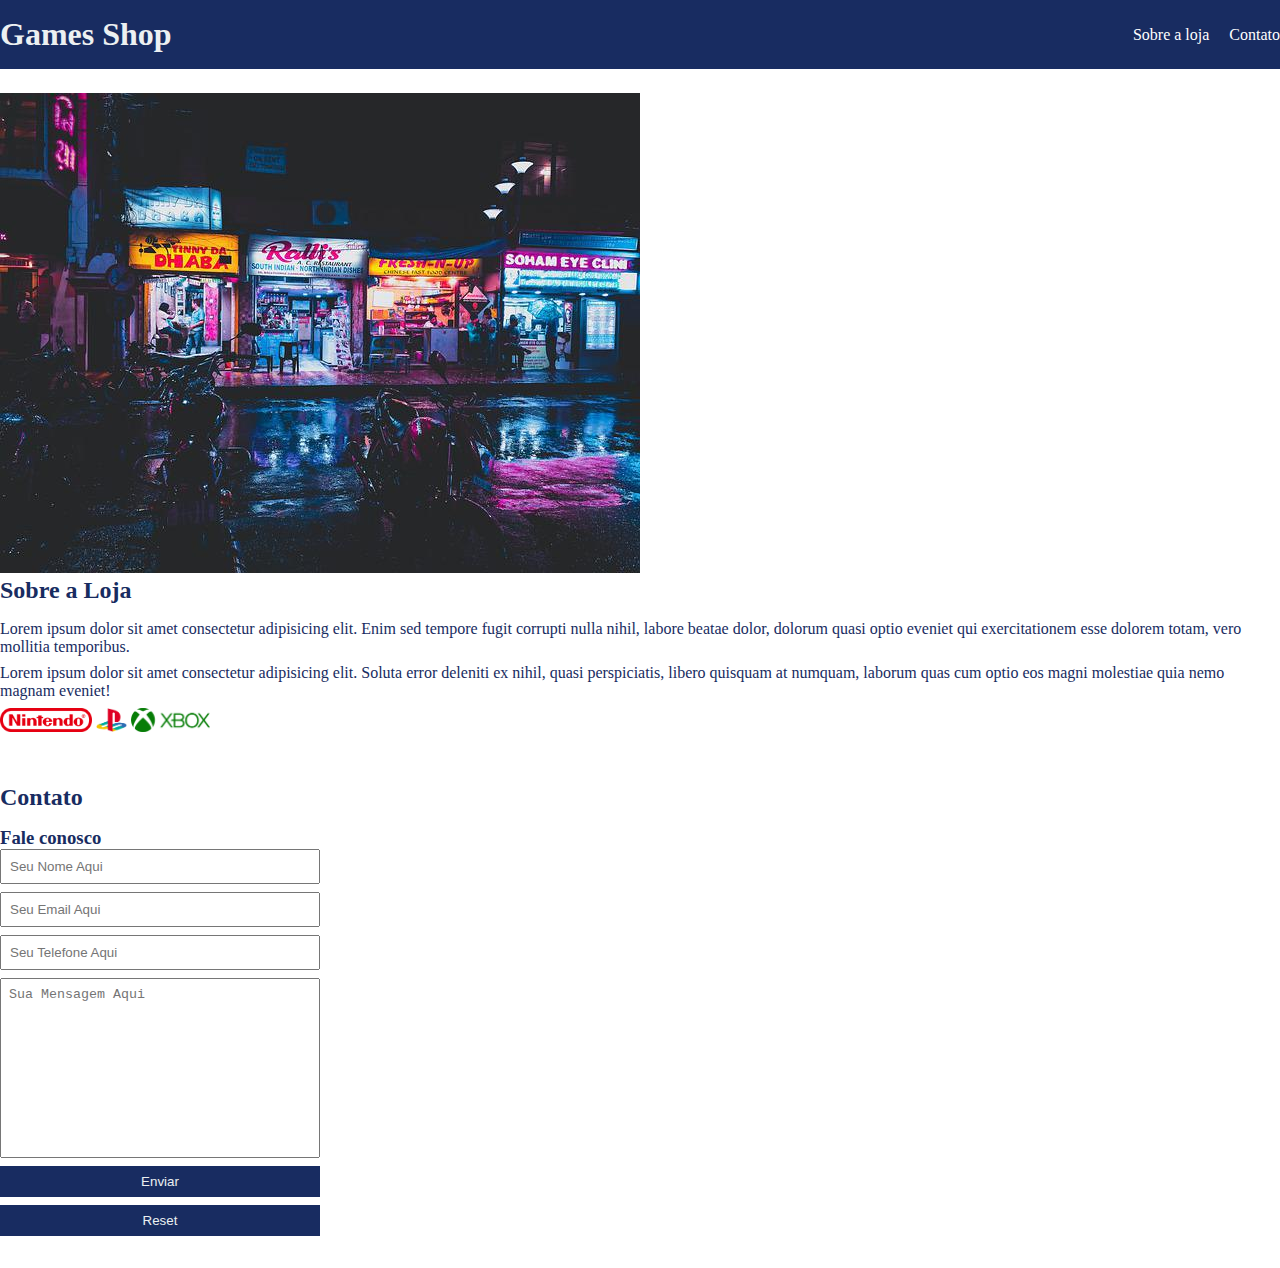
<file: Loja Online/index.html>
<!DOCTYPE html>
<html lang="en">
<head>
    <meta charset="UTF-8">
    <meta name="viewport" content="width=device-width, initial-scale=1.0">
    <link rel="stylesheet" href="style.css">
    <link rel="shortcut icon" href="./images/silksong.jpg" type="image/x-icon">
    <title>Games Shop - A sua loja de Games</title>
</head>
<body>
    <header>
        <div class="container">
            <h1>Games Shop</h1>
            <nav>
                <ul>
                    <li>
                        <a href="#"> Sobre a loja</a>
                    </li>
                    <li>
                        <a href="#">Contato</a>
                    </li>
                </ul>
            </nav>
        </div>
    </header>
    <section id="Sobre">
        <div class="container">
            <img class="store-facade" src="./images/loja.jpg" alt="fachada-loja" srcset="">
            <div>
                <h2>Sobre a Loja</h2>
            <p>
                Lorem ipsum dolor sit amet consectetur adipisicing elit. Enim sed tempore fugit corrupti nulla nihil,
                labore beatae dolor, dolorum quasi optio eveniet qui exercitationem esse dolorem totam, 
                vero mollitia temporibus.
            </p>
            <p>
                Lorem ipsum dolor sit amet consectetur adipisicing elit. Soluta error deleniti ex nihil,
                quasi perspiciatis, libero quisquam at numquam,
                laborum quas cum optio eos magni molestiae quia nemo magnam eveniet!
            </p>
            <ul class="brand-list">
                <li><img src="./images/nintendo.png" alt="Nintendo"></li>
                <li><img src="./images/playstation.png" alt="Playstation"></li>
                <li><img src="./images/xbox.png" alt="Xbox"></li>
            </ul>
            </div>
        </div>
    </section>
    <section id="contato">
        <div class="container">
            <h2>Contato</h2>
            <div class="forma-contato">
                <div>
                    <h3>Fale conosco</h3>
                    <form>
                        <input type="text" placeholder="Seu Nome Aqui" required/>
                        <input type="email" placeholder="Seu Email Aqui" required/>
                        <input type="tel" placeholder="Seu Telefone Aqui" required/>
                        <textarea placeholder="Sua Mensagem Aqui" cols="30" rows="10"></textarea>
                        <button type="submit" id="confirm">Enviar</button>
                        <button type="reset" id="restartar">Reset</button>
                    </form>
                </div>
            </div>
        </div>
    </section>
</body>
</html>
</file>
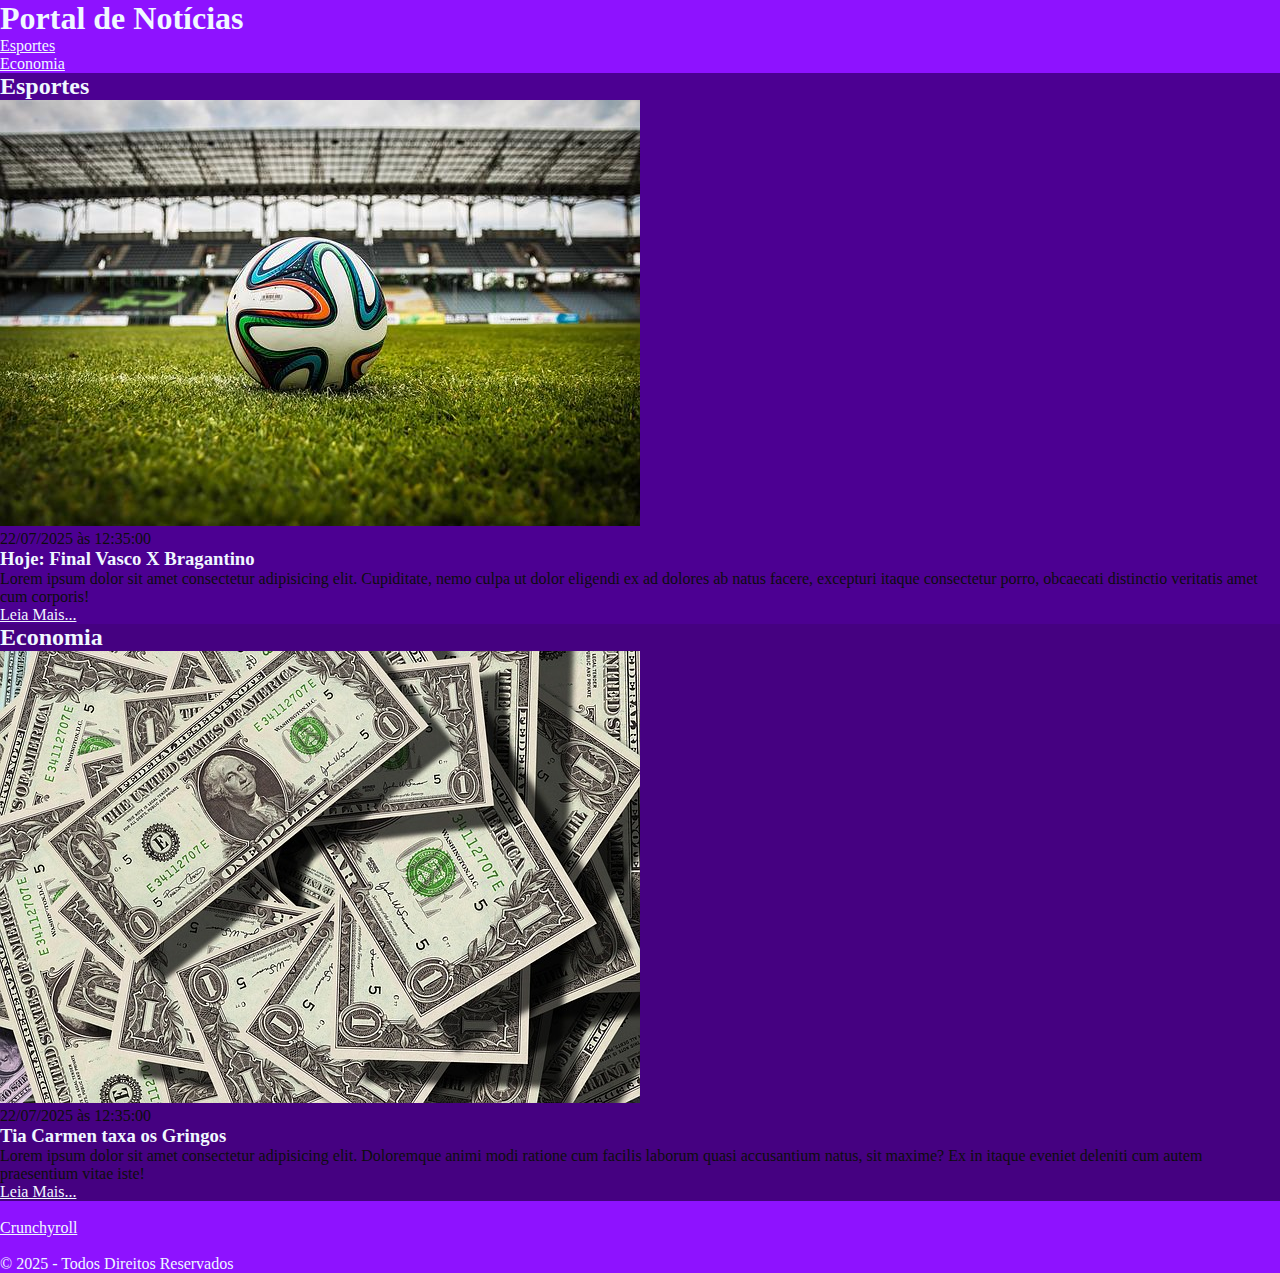
<file: PortalNoticia/index.html>
<!DOCTYPE html>
<html lang="pt-BR">
<head>
    <meta charset="UTF-8">
    <meta name="viewport" content="width=device-width, initial-scale=1.0">
    <title>Meu Portal de Notícias</title>
    <link rel="stylesheet" href="style.css">
</head>
<body>
    <header>
        <div class="container"></div>
        <h1>Portal de Notícias</h1>
            <nav>
                <ul>
                    <li>
                        <a href="#">Esportes</a>   
                    </li>
                    <li>
                        <a href="#">Economia</a>
                    </li>
                </ul>        
            </nav>
    </header>
    <main>
        <div>
            <section>
                <section id="sports">
                <h2>Esportes</h2>
                <article>
                    <img src="./Imagens/futebol.jpg" alt="Bola em um gramado"> <br>
                    <header>
                        <time class="creation-date">22/07/2025 às 12:35:00</time>
                    </header>
                    <h3>Hoje: Final Vasco X Bragantino</h3>
                    <p>
                        Lorem ipsum dolor sit amet consectetur adipisicing elit. Cupiditate, nemo culpa ut dolor eligendi ex ad dolores ab natus facere, excepturi itaque consectetur porro, obcaecati distinctio veritatis amet cum corporis!
                    </p>
                    <a href="#" title="Leia a notícia completa">Leia Mais...</a>
                </article>
            </section>

            <section>
                <section id="economy">
                <h2>Economia</h2>
                <article>
                    <img src="./Imagens/dolares.jpg" alt="Dolares jogados"> <br>
                    <header>
                        <time class="creation-date">22/07/2025 às 12:35:00</time>
                    </header>
                    <h3>Tia Carmen taxa os Gringos</h3>
                    <p>
                        Lorem ipsum dolor sit amet consectetur adipisicing elit. Doloremque animi modi ratione cum facilis laborum quasi accusantium natus, sit maxime? Ex in itaque eveniet deleniti cum autem praesentium vitae iste!
                    </p>
                    <a href="#" title="Leia a notícia completa">Leia Mais...</a>
                </article>
            </section>
        </div>
    </main>
    <footer> <br>
            <a href="https://crunchyroll.com">Crunchyroll</a> <br> <br>
            <footer id="copy">
            &copy; 2025 - Todos Direitos Reservados
    </footer>
</body>
</html>
</file>
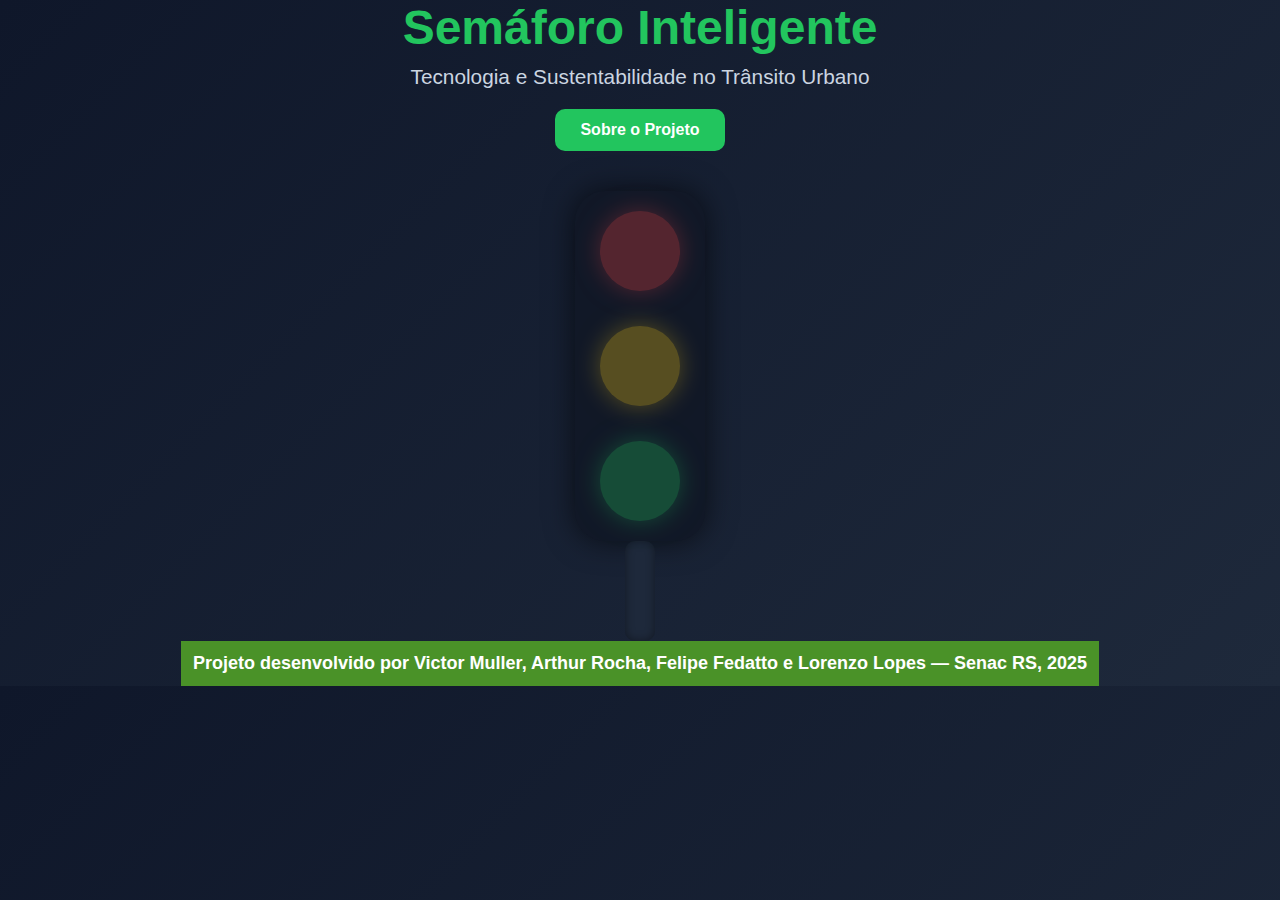
<file: vercel/index.html>
<!DOCTYPE html>
<html lang="pt-br">
    <head>
        <meta charset="UTF-8">
        <meta name="viewport" content="width=device-width, initial-scale=1.0">
        <link rel="stylesheet" href="style.css">
    </head>
    <body>
    
    <div class="texto">
        <h1>Semáforo Inteligente</h1>
        <h2>Tecnologia e Sustentabilidade no Trânsito Urbano</h2>
        <a href="sobre.html" class="botao">Sobre o Projeto</a>
    </div>
    <div class="semaforo">
        <div class="luz vermelha"></div>
        <div class="luz amarela"></div>
        <div class="luz verde"></div>
    </div>
    <div class="poste"></div>
    <footer>
        <p>Projeto desenvolvido por Victor Muller, Arthur Rocha, Felipe Fedatto e Lorenzo Lopes — Senac RS, 2025</p>
    </footer>

</body>
</html>
</file>
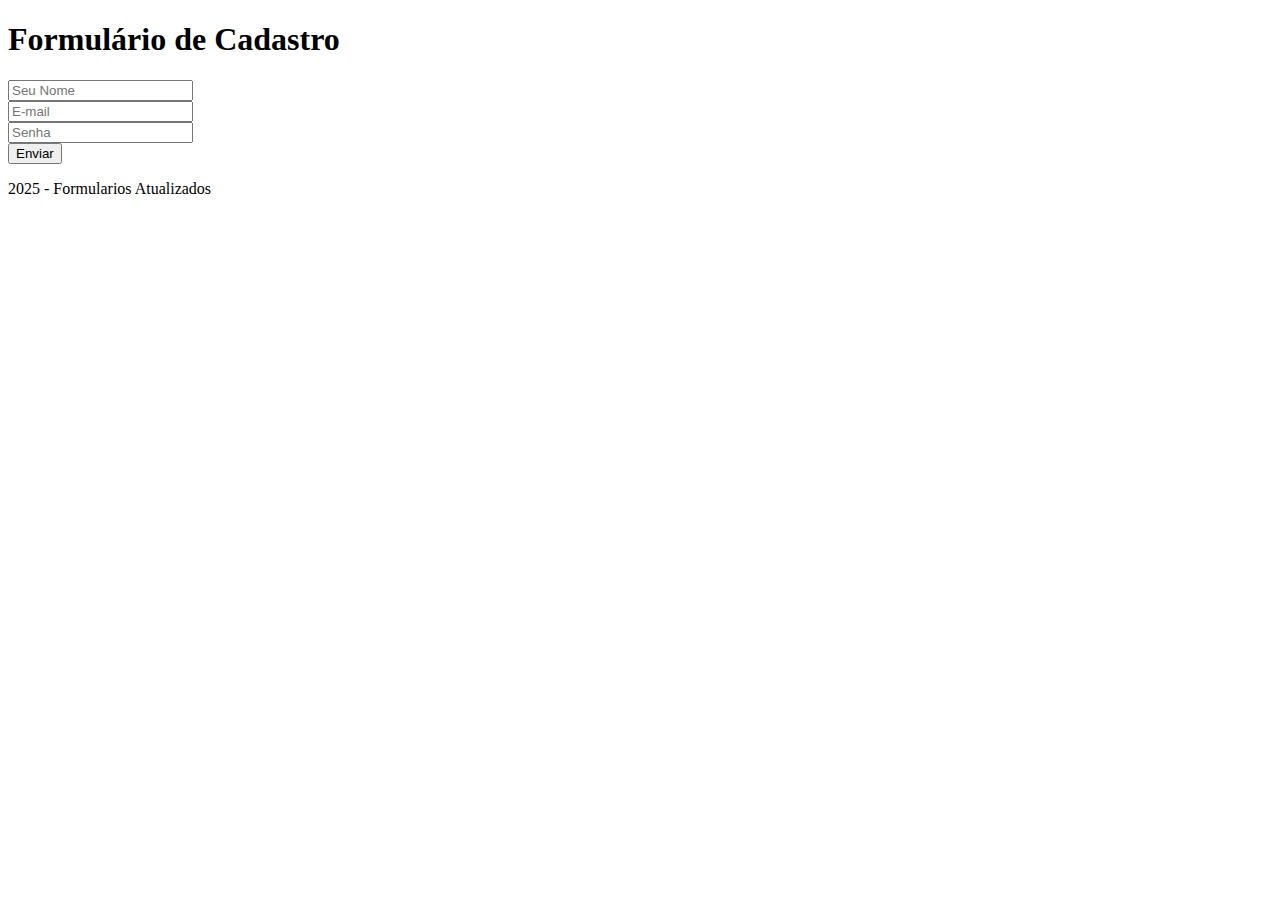
<file: atividades/atividadeformulario.html>
<!DOCTYPE html>
<html lang="pt-BR">
<head>
    <meta charset="UTF-8">
    <meta name="viewport" content="width=device-width, initial-scale=1.0">
    <title>Formulario Cadastro</title>
</head>
<body>
    <header>
    <h1>Formulário de Cadastro</h1>
    </header>
    <main>
        <form>
            <input type="name" placeholder="Seu Nome"/> <br/>
            <input type="email" placeholder="E-mail"/> <br/>
            <input type="password" placeholder="Senha"/> <br/>
            <button type="submit">Enviar</button>
        </form>
        <footer>
            <p> 
            2025 - Formularios Atualizados 
            </p>
        </footer>
    </main>
</body>
</html>
</file>
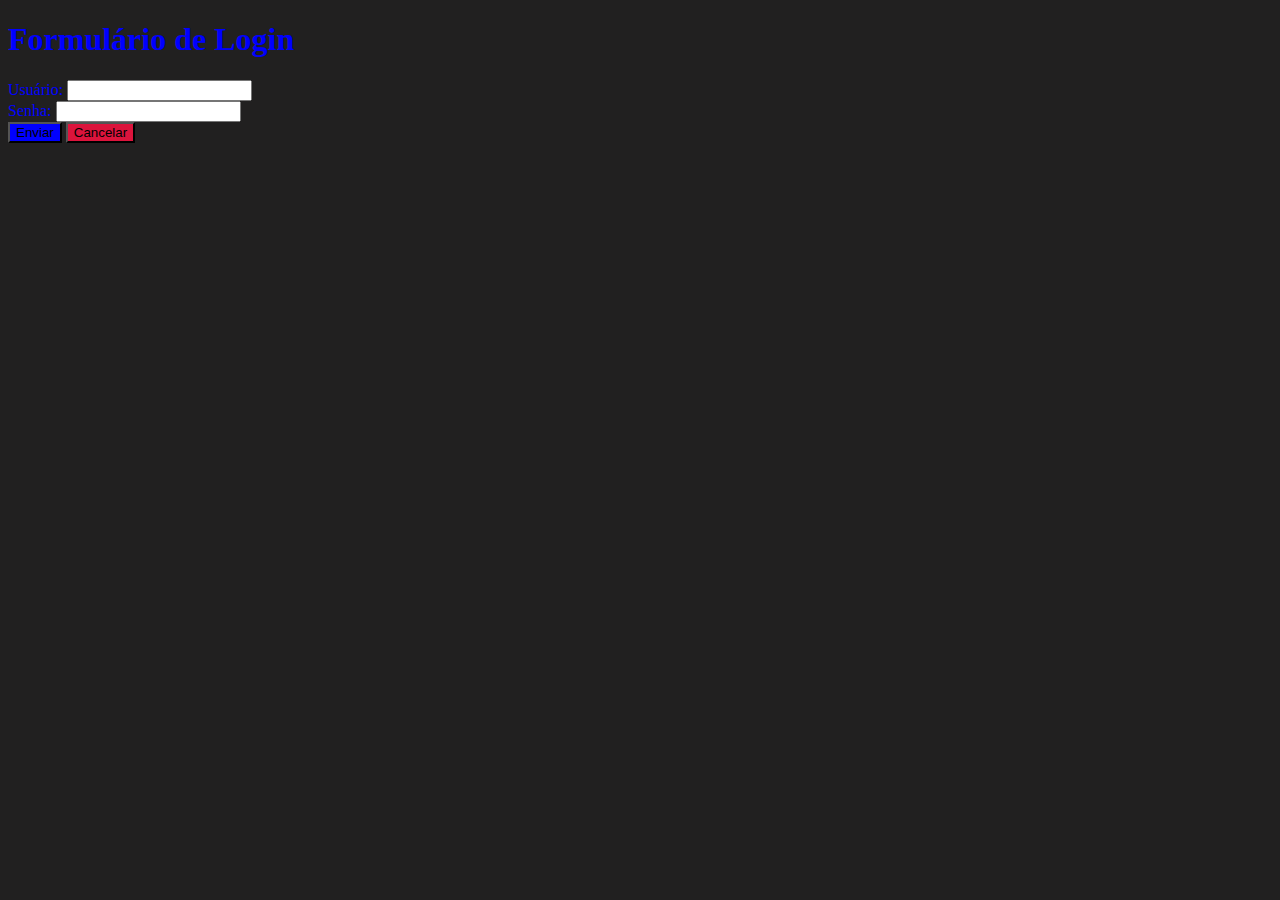
<file: Formulario/form.html>
<!DOCTYPE html>
<html lang="pt-BR">
<head>
    <!-- <style>
        label{
            color:blue; 
        }

        body{
            background-color:rgb(33, 32, 32); 
        }

        h1{
            color:blue
        }

        .botao{
            background-color: blue;
        }

        .cancel{
            background-color:crimson
        }
    </style> -->
    <meta charset="UTF-8">
    <meta name="viewport" content="width=device-width, initial-scale=1.0">
    <title>Login</title>
    <link rel="stylesheet" href="style.css"
</head>
<body>
    <h1>Formulário de Login</h1>
    <form>
        <label for="user">Usuário:</label>
        <input id="user" type="text"> <br>
        <label for="Senha">Senha: </label>
        <input id="Senha" type="password"> <br>
        <button class="botao" type="submit">Enviar</button>
        <button class="cancel" type="reset">Cancelar</button>
    </form>
</body>
</html>
</file>
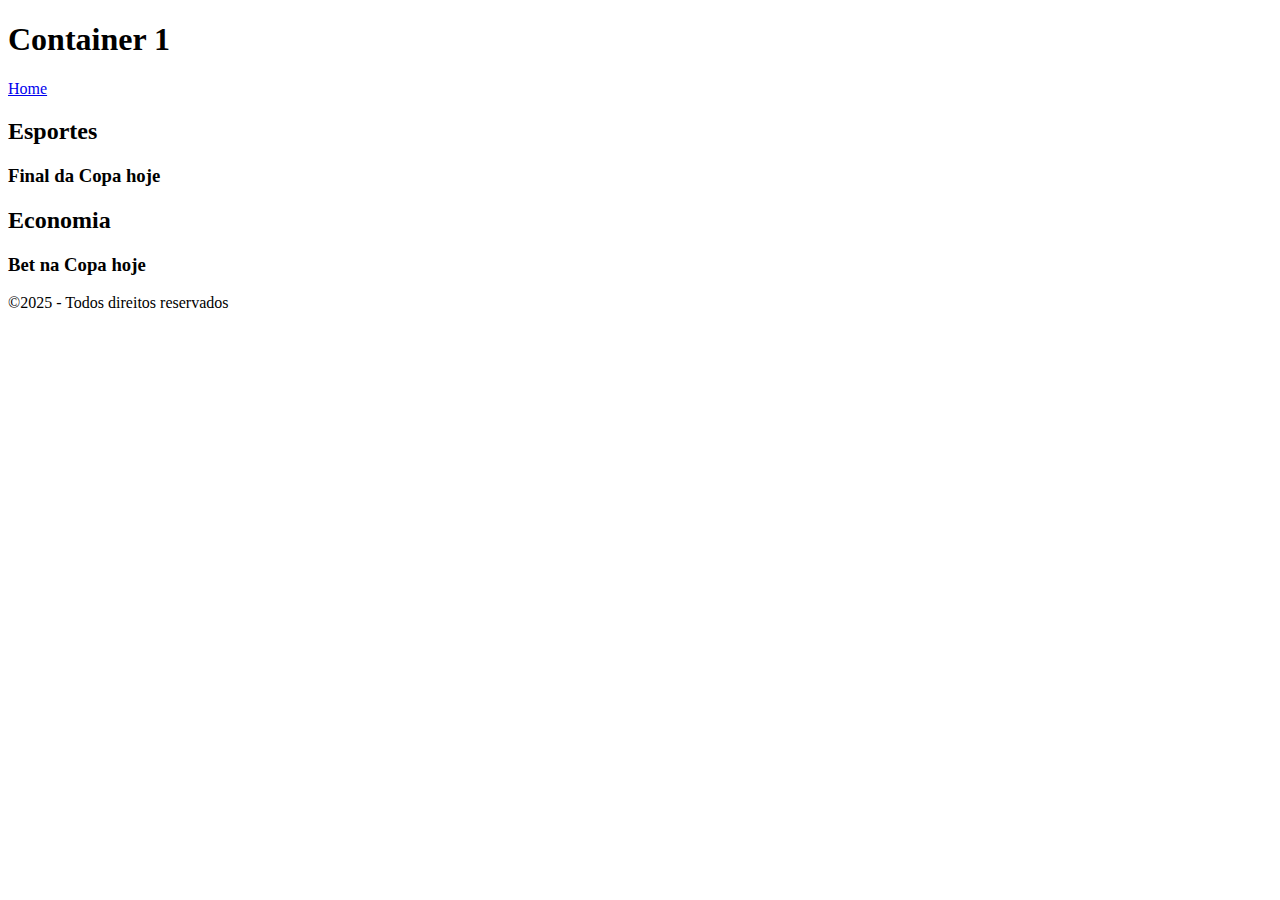
<file: inicio/container.html>
<!DOCTYPE html>
<html lang="pt-BR">
<head>
    <meta charset="UTF-8">
    <meta name="viewport" content="width=device-width, initial-scale=1.0">
    <title>Container 1</title>
</head>
<body>
    <header>
        <h1> Container 1 </h1>
        <nav>
            <a href="./index.html"> Home </a>
        </nav>
    </header>
     <main>
        <section>
            <h2>Esportes</h2>
            <article>
                <h3>Final da Copa hoje</h3>
            </article>
        </section>
         <section>
            <h2>Economia</h2>
            <article>
                <h3>Bet na Copa hoje</h3>
            </article>
        </section>
    </main>
    <footer>
        &copy;2025 - Todos direitos reservados
    </footer>
</body>
</html>
</file>
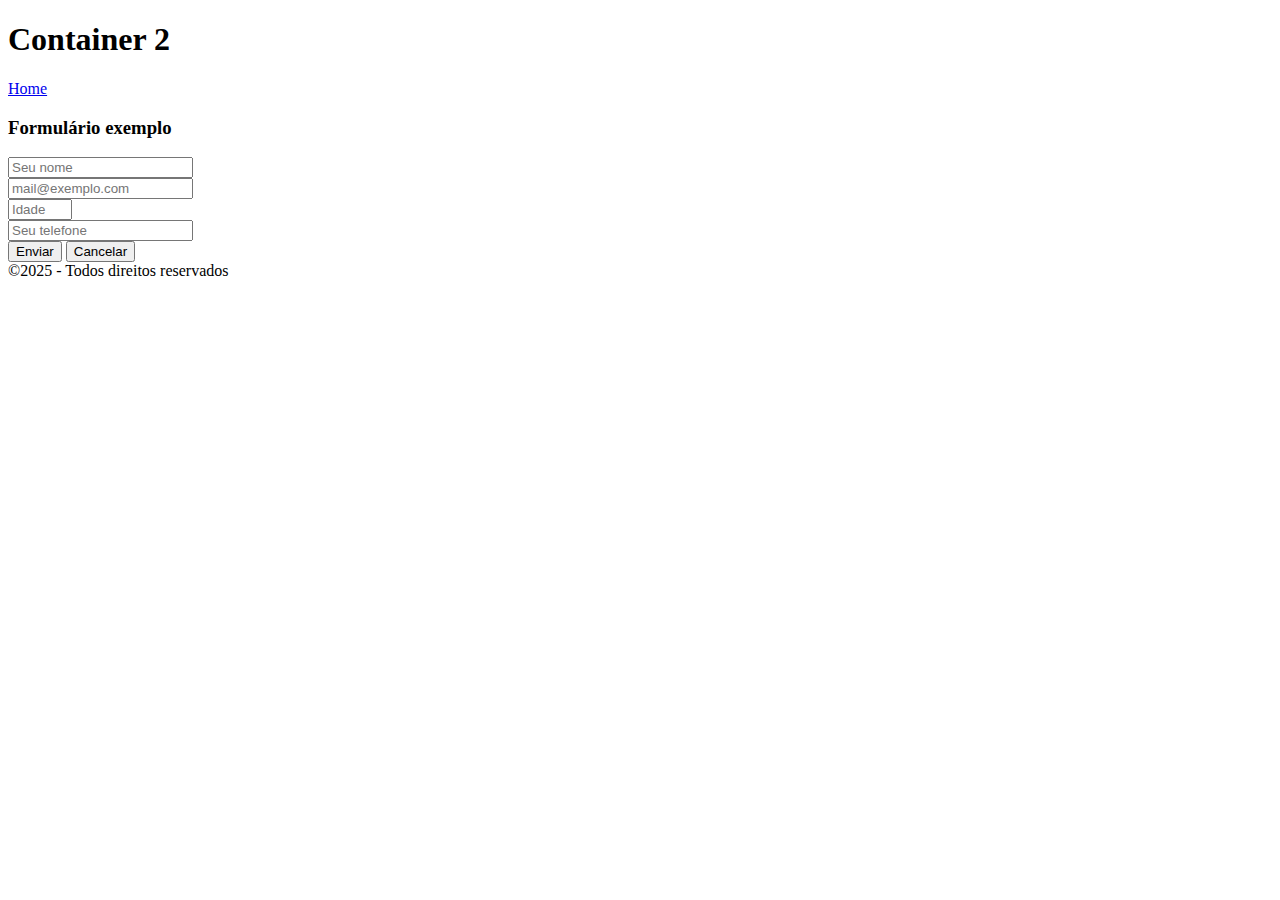
<file: inicio/formulario.html>
<!DOCTYPE html>
<html lang="pt-BR">
<head>
    <meta charset="UTF-8">
    <meta name="viewport" content="width=device-width, initial-scale=1.0">
    <title>Formulario</title>
</head>
<body>
    <header>
        <h1>Container 2</h1>
        <nav>
            <a href="./index.html">Home</a>
        </nav>
    </header>
    <main>
        <h3> Formulário exemplo </h3>
        <form>
            <input type="text" placeholder="Seu nome"/> <br/>
            <input type="email" id="mail" placeholder="mail@exemplo.com"/> <br/>
            <input type="number" max="150" min="0" step="2" placeholder="Idade"/> <br/>
            <input type="tel" placeholder="Seu telefone"> <br/>
            
            <button type="submit">Enviar</button>
            <button type="reset">Cancelar</button>
        </form>
    </main>
      <footer>
        &copy;2025 - Todos direitos reservados
    </footer>
</body>
</html>
</file>
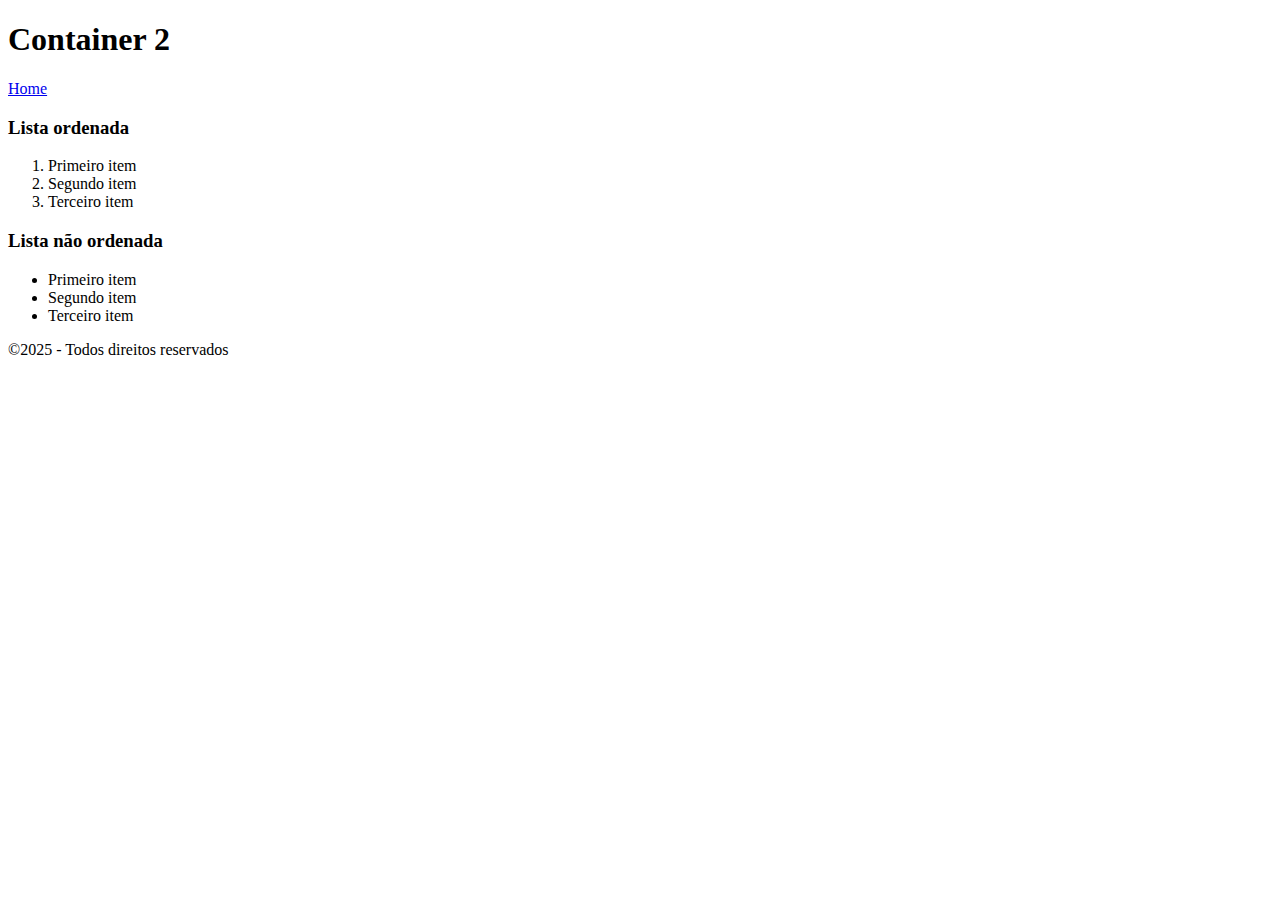
<file: inicio/lista.html>
<!DOCTYPE html>
<html lang="pt-BR">
<head>
    <meta charset="UTF-8">
    <meta name="viewport" content="width=device-width, initial-scale=1.0">
    <title>Listas</title>
</head>
<body>
    <header>
        <h1>Container 2</h1>
        <nav>
            <a href="./index.html">Home</a>
        </nav>
    </header>
    <main>
        <section>
            <h3>Lista ordenada</h3>
            <ol>
                <li>Primeiro item</li>
                <li>Segundo item</li>
                <li>Terceiro item</li>
            </ol>
        </section>
           <section>
            <h3>Lista não ordenada</h3>
            <ul>
                <li>Primeiro item</li>
                <li>Segundo item</li>
                <li>Terceiro item</li>
            </ul>
        </section>
    </main>
    <footer>
        &copy;2025 - Todos direitos reservados
    </footer>
</body>
</html>
</file>
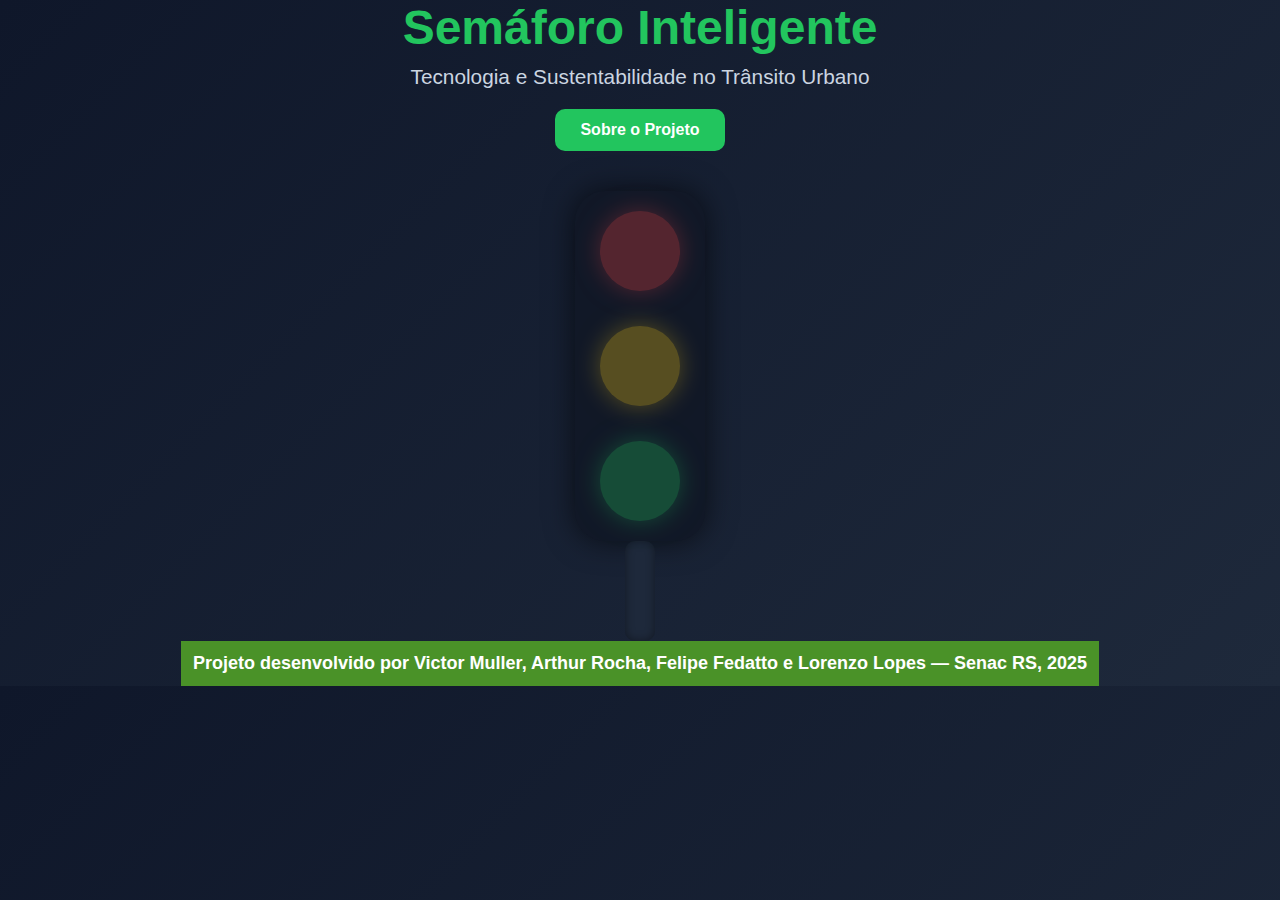
<file: vercel/pagina_incial.html>
<!DOCTYPE html>
<html lang="pt-br">
    <head>
        <meta charset="UTF-8">
        <meta name="viewport" content="width=device-width, initial-scale=1.0">
        <link rel="stylesheet" href="pagina_inicial.css">
    </head>
    <body>
    
    <div class="texto">
        <h1>Semáforo Inteligente</h1>
        <h2>Tecnologia e Sustentabilidade no Trânsito Urbano</h2>
        <a href="sobre.html" class="botao">Sobre o Projeto</a>
    </div>
    <div class="semaforo">
        <div class="luz vermelha"></div>
        <div class="luz amarela"></div>
        <div class="luz verde"></div>
    </div>
    <div class="poste"></div>
    <footer>
        <p>Projeto desenvolvido por Victor Muller, Arthur Rocha, Felipe Fedatto e Lorenzo Lopes — Senac RS, 2025</p>
    </footer>

</body>
</html>
</file>
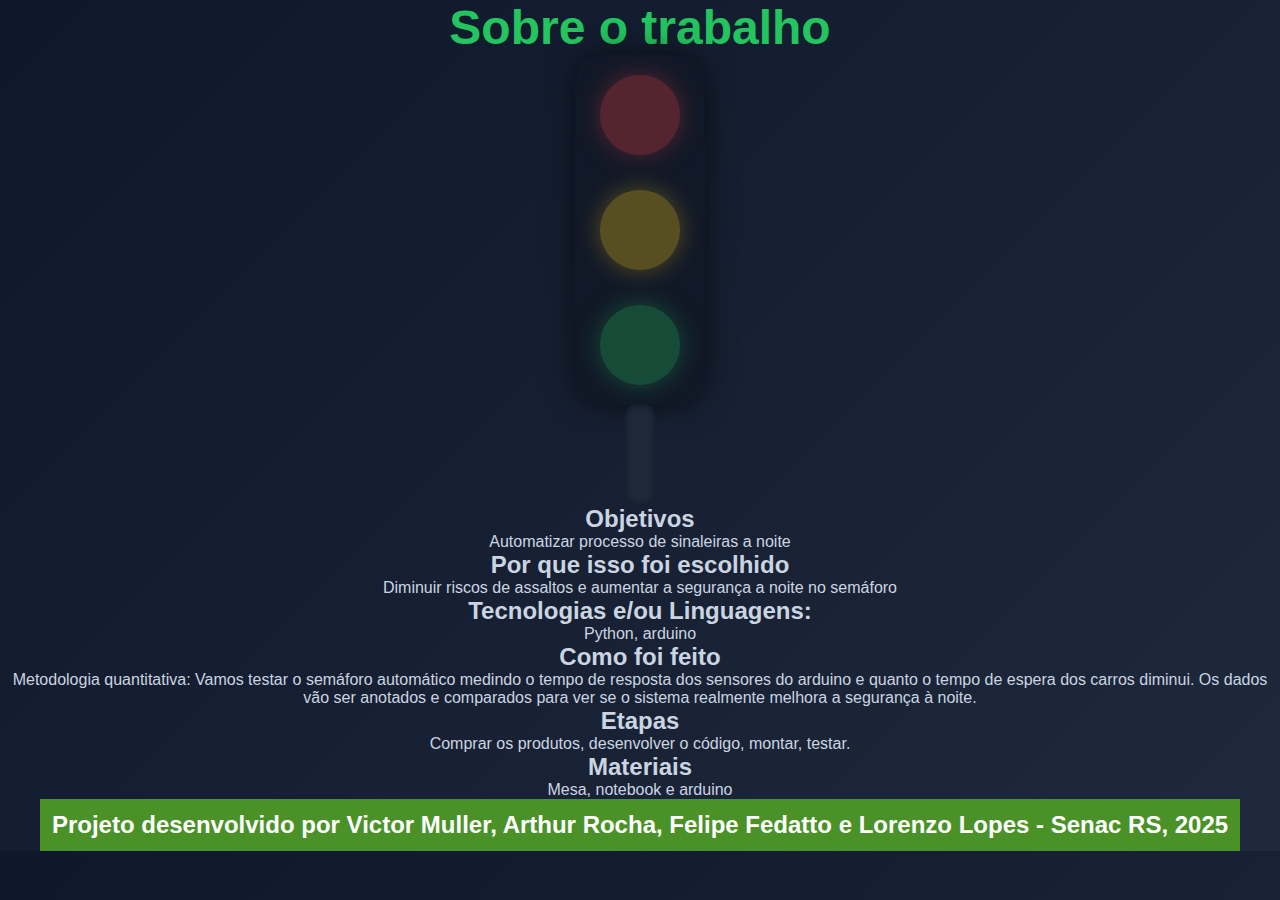
<file: vercel/sobre.html>
<!DOCTYPE html>
<html lang="pt-br">
<head>
    <meta charset="UTF-8">
    <meta name="viewport" content="width=device-width, initial-scale=1.0">
    <link rel="stylesheet" href="sobre.css">
    <title>Sobre</title>
</head>
<body>
    <header>
        <div class="container">
            <h1>Sobre o trabalho</h1>
        </div>
    </header>
    <div class="semaforo">
        <div class="luz vermelha"></div>
        <div class="luz amarela"></div>
        <div class="luz verde"></div>
    </div>
    <div class="poste"></div>
    <!-- <section> -->
        <div class="texto">
            <h2>Objetivos </h2>
            <p>Automatizar processo de sinaleiras a noite</p>
            <h2>Por que isso foi escolhido </h2> 
            <p>Diminuir riscos de assaltos e aumentar a segurança a noite no semáforo</p>
            <h2>Tecnologias e/ou Linguagens:  </h2>
            <p>Python, arduino </p>
            <h2>Como foi feito </h2> 
            <p>Metodologia quantitativa: Vamos testar o semáforo automático medindo o tempo de resposta dos sensores do arduino e quanto o tempo de espera dos carros diminui. Os dados vão ser anotados e comparados para ver se o sistema realmente melhora a segurança à noite.</p>
            <h2>Etapas </h2>
            <p>Comprar os produtos, desenvolver o código, montar, testar.</p>
            <h2>Materiais </h2> 
            <p>Mesa, notebook e arduino</p>
        </div>
    <!-- </section> -->
    <footer>
        <p>Projeto desenvolvido por Victor Muller, Arthur Rocha, Felipe Fedatto e Lorenzo Lopes - Senac RS, 2025</p>
    </footer>
</body>
</html>
</file>
<file: Loja Online/style.css>
*{
    box-sizing: border-box;
    margin: 0;
    padding: 0;
}
header{
    padding: 16px 0;
    background-color: #182C61;
    color: #ECF0F1;
}
header nav li {
    margin-left: 16px;
    font: 18px;
    display: inline;
}
header nav li a{
    color: white;
    text-decoration: none;
}
.container{
    max-width: 1280px;
    width: 100%;
    margin: 0 auto;
}
header .container{
    display: flex;
    align-items: center;
    justify-content: space-between;
}
.brand-list img{
    height: 24px;
}
.brand-list li{
    display: inline;
}
section .container{
    align-items: flex-start;
}
section{
    padding: 24px 0;
    color: #182C61;
}
section h2{
    margin-bottom: 16px;
}
section p{
    margin-bottom: 8px;
}
.store-facede{
    margin-right: 320px;
}
#contato .container{
    display: block;
}
.forma-contato{
    display: flex;
    justify-content: space-between;
}
form input,
form textarea,
form button{
    display: block;
    width: 320px;
    margin-bottom: 8px;
    padding: 8px;
}
form textarea{
    resize: none;
    height: 180px;
}
form button{
    background-color: #182C61;
    color: #ECF0F1;
    border: none;
    cursor: pointer;
}
</file>
<file: PortalNoticia/style.css>
*{
    color:rgb(13, 13, 13);
    box-sizing: border-box;
    margin: 0;
    padding: 0;
}

h1{
    color:aliceblue
}

h2{
    color:aliceblue
}

h3{
    color:aliceblue
}
body{
    background-color: #8E12FF;
}
#sports{
    background-color: #4C0092
}
#economy{
    background-color: #450181;
}
#copy{
    color:aliceblue
}
a{
    color:aliceblue
}
.creation-date{
    color:rgb(13, 13, 13)
}
li{
    color:aliceblue
}
.container{
    color:aliceblue;
    width: 1366px;
    margin: 0 auto 0 auto;
}
</file>
<file: vercel/style.css>
* {
  margin: 0;
  padding: 0;
  box-sizing: border-box;
  font-family: "Segoe UI", sans-serif;
}

body {
    background: linear-gradient(135deg, #0f172a, #1e293b);
    /* height: 100vh; */
    display: flex;
    flex-direction: column;
    align-items: center;
    justify-content: center;
    color: white;
    /* overflow: hidden; */
}

.texto {
    max-width: 500px;
  text-align: center;  /* centraliza o texto */
    margin-bottom: 40px;
}


.texto h1 {
    font-size: 3em;
  color: #22c55e; /* Verde */
}

.texto h2 {
  font-size: 1.3em;
  font-weight: 400;
  color: #cbd5e1;
  margin-top: 10px;
}

.botao {
  display: inline-block;
  margin-top: 20px;
  padding: 12px 25px;
  background-color: #22c55e;
  color: white;
  text-decoration: none;
  font-weight: bold;
  border-radius: 10px;
  transition: 0.3s;
}

.botao:hover {
  background-color: #16a34a;
  box-shadow: 0 0 15px #22c55e;
}

.semaforo {
  background-color: #111827;
  width: 130px;
  height: 350px;
  border-radius: 30px;
  padding: 20px;
  display: flex;
  flex-direction: column;
  justify-content: space-between;
  box-shadow: 0 0 30px rgba(0,0,0,0.6);
}

.luz {
  width: 80px;
  height: 80px;
  border-radius: 50%;
  margin: 0 auto;
  box-shadow: inset 0 0 20px rgba(0,0,0,0.5);
  opacity: 0.3;
}

.vermelha {
  background-color: #ef4444;
  box-shadow: 0 0 25px #ef4444;
  animation: pisca 6s infinite;
}

.amarela {
  background-color: #facc15;
  box-shadow: 0 0 25px #facc15;
  animation: pisca 6s infinite 2s;
}

.verde {
  background-color: #22c55e;
  box-shadow: 0 0 25px #22c55e;
  animation: pisca 6s infinite 4s;
}

.poste {
  width: 30px;
  height: 100px;
  background-color: #1e293b;
  margin: 0 auto;
  border-radius: 10px;
  box-shadow: inset 0 0 10px rgba(0,0,0,0.4);
}

footer {
    background-color: #4a9228; 
    color: white;          
    text-align: center; 
    padding: 12px;         
    font-size: 18px;     
    font-weight: bold;
}

/* animação de piscar */
@keyframes pisca {
  0%, 30% { opacity: 1; }
  31%, 100% { opacity: 0.3; }
}
</file>
<file: Formulario/style.css>
label{
            color:blue; 
        }

        body{
            background-color:rgb(33, 32, 32); 
        }

        h1{
            color:blue
        }

        .botao{
            background-color: blue;
        }

        .cancel{
            background-color:crimson
        }
</file>
<file: vercel/pagina_inicial.css>
* {
  margin: 0;
  padding: 0;
  box-sizing: border-box;
  font-family: "Segoe UI", sans-serif;
}

body {
    background: linear-gradient(135deg, #0f172a, #1e293b);
    /* height: 100vh; */
    display: flex;
    flex-direction: column;
    align-items: center;
    justify-content: center;
    color: white;
    /* overflow: hidden; */
}

.texto {
    max-width: 500px;
  text-align: center;  /* centraliza o texto */
    margin-bottom: 40px;
}


.texto h1 {
    font-size: 3em;
  color: #22c55e; /* Verde */
}

.texto h2 {
  font-size: 1.3em;
  font-weight: 400;
  color: #cbd5e1;
  margin-top: 10px;
}

.botao {
  display: inline-block;
  margin-top: 20px;
  padding: 12px 25px;
  background-color: #22c55e;
  color: white;
  text-decoration: none;
  font-weight: bold;
  border-radius: 10px;
  transition: 0.3s;
}

.botao:hover {
  background-color: #16a34a;
  box-shadow: 0 0 15px #22c55e;
}

.semaforo {
  background-color: #111827;
  width: 130px;
  height: 350px;
  border-radius: 30px;
  padding: 20px;
  display: flex;
  flex-direction: column;
  justify-content: space-between;
  box-shadow: 0 0 30px rgba(0,0,0,0.6);
}

.luz {
  width: 80px;
  height: 80px;
  border-radius: 50%;
  margin: 0 auto;
  box-shadow: inset 0 0 20px rgba(0,0,0,0.5);
  opacity: 0.3;
}

.vermelha {
  background-color: #ef4444;
  box-shadow: 0 0 25px #ef4444;
  animation: pisca 6s infinite;
}

.amarela {
  background-color: #facc15;
  box-shadow: 0 0 25px #facc15;
  animation: pisca 6s infinite 2s;
}

.verde {
  background-color: #22c55e;
  box-shadow: 0 0 25px #22c55e;
  animation: pisca 6s infinite 4s;
}

.poste {
  width: 30px;
  height: 100px;
  background-color: #1e293b;
  margin: 0 auto;
  border-radius: 10px;
  box-shadow: inset 0 0 10px rgba(0,0,0,0.4);
}

footer {
    background-color: #4a9228; 
    color: white;          
    text-align: center; 
    padding: 12px;         
    font-size: 18px;     
    font-weight: bold;
}

/* animação de piscar */
@keyframes pisca {
  0%, 30% { opacity: 1; }
  31%, 100% { opacity: 0.3; }
}
</file>
<file: vercel/sobre.css>
* {
  margin: 0;
  padding: 0;
  box-sizing: border-box;
  font-family: "Segoe UI", sans-serif;
}

body {
    background: linear-gradient(135deg, #0f172a, #1e293b);
    /* height: 100vh; */
    display: flex;
    flex-direction: column;
    align-items: center;
    justify-content: center;
    color: white;
    /* overflow: hidden; */
}
.container{
    justify-content: center;
    text-align: center;
    color: #22c55e;
    font-size: x-large;
}
.texto{
    text-align: center;
    color: #cbd5e1;
}
.texto h2{
    font-weight: bold;
}
.semaforo {
  background-color: #111827;
  width: 130px;
  height: 350px;
  border-radius: 30px;
  padding: 20px;
  display: flex;
  flex-direction: column;
  justify-content: space-between;
  box-shadow: 0 0 30px rgba(0,0,0,0.6);
}

.luz {
  width: 80px;
  height: 80px;
  border-radius: 50%;
  margin: 0 auto;
  box-shadow: inset 0 0 20px rgba(0,0,0,0.5);
  opacity: 0.3;
}

.vermelha {
  background-color: #ef4444;
  box-shadow: 0 0 25px #ef4444;
  animation: pisca 6s infinite;
}

.amarela {
  background-color: #facc15;
  box-shadow: 0 0 25px #facc15;
  animation: pisca 6s infinite 2s;
}

.verde {
  background-color: #22c55e;
  box-shadow: 0 0 25px #22c55e;
  animation: pisca 6s infinite 4s;
}

.poste {
  width: 30px;
  height: 100px;
  background-color: #1e293b;
  margin: 0 auto;
  border-radius: 10px;
  box-shadow: inset 0 0 10px rgba(0,0,0,0.4);
}

@keyframes piscaVermelha {
  0%, 20% { opacity: 1; }
  21%, 100% { opacity: 0.3; }
}

@keyframes piscaAmarela {
  0%, 20% { opacity: 0.3; }
  21%, 40% { opacity: 1; }
  41%, 100% { opacity: 0.3; }
}

@keyframes piscaVerde {
  0%, 40% { opacity: 0.3; }
  41%, 60% { opacity: 1; }
  61%, 100% { opacity: 0.3; }
}

@keyframes pisca {
  0%, 30% { opacity: 1; }
  31%, 100% { opacity: 0.3; }
}

footer {
    background-color: #4a9228; 
    color: white;          
    text-align: center; 
    padding: 12px;         
    font-size: 24px;     
    font-weight: bold;
}
</file>
